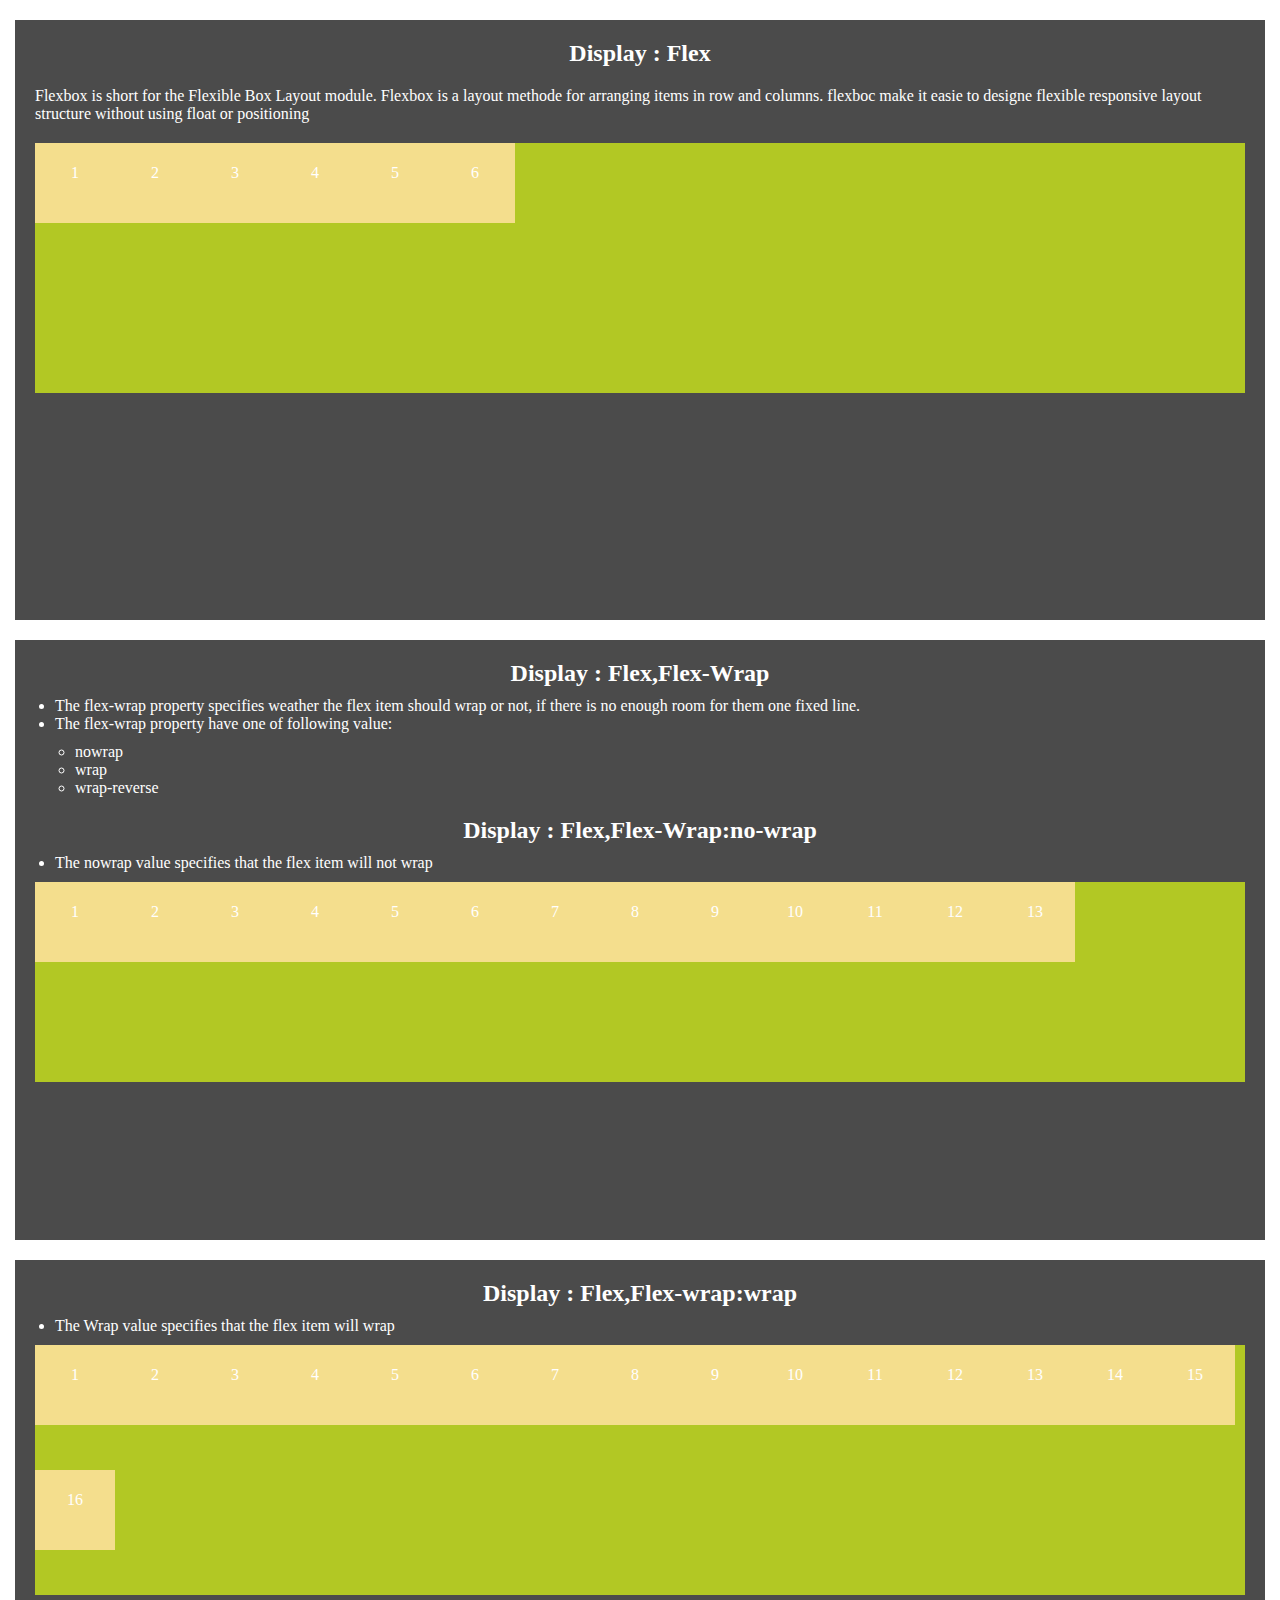
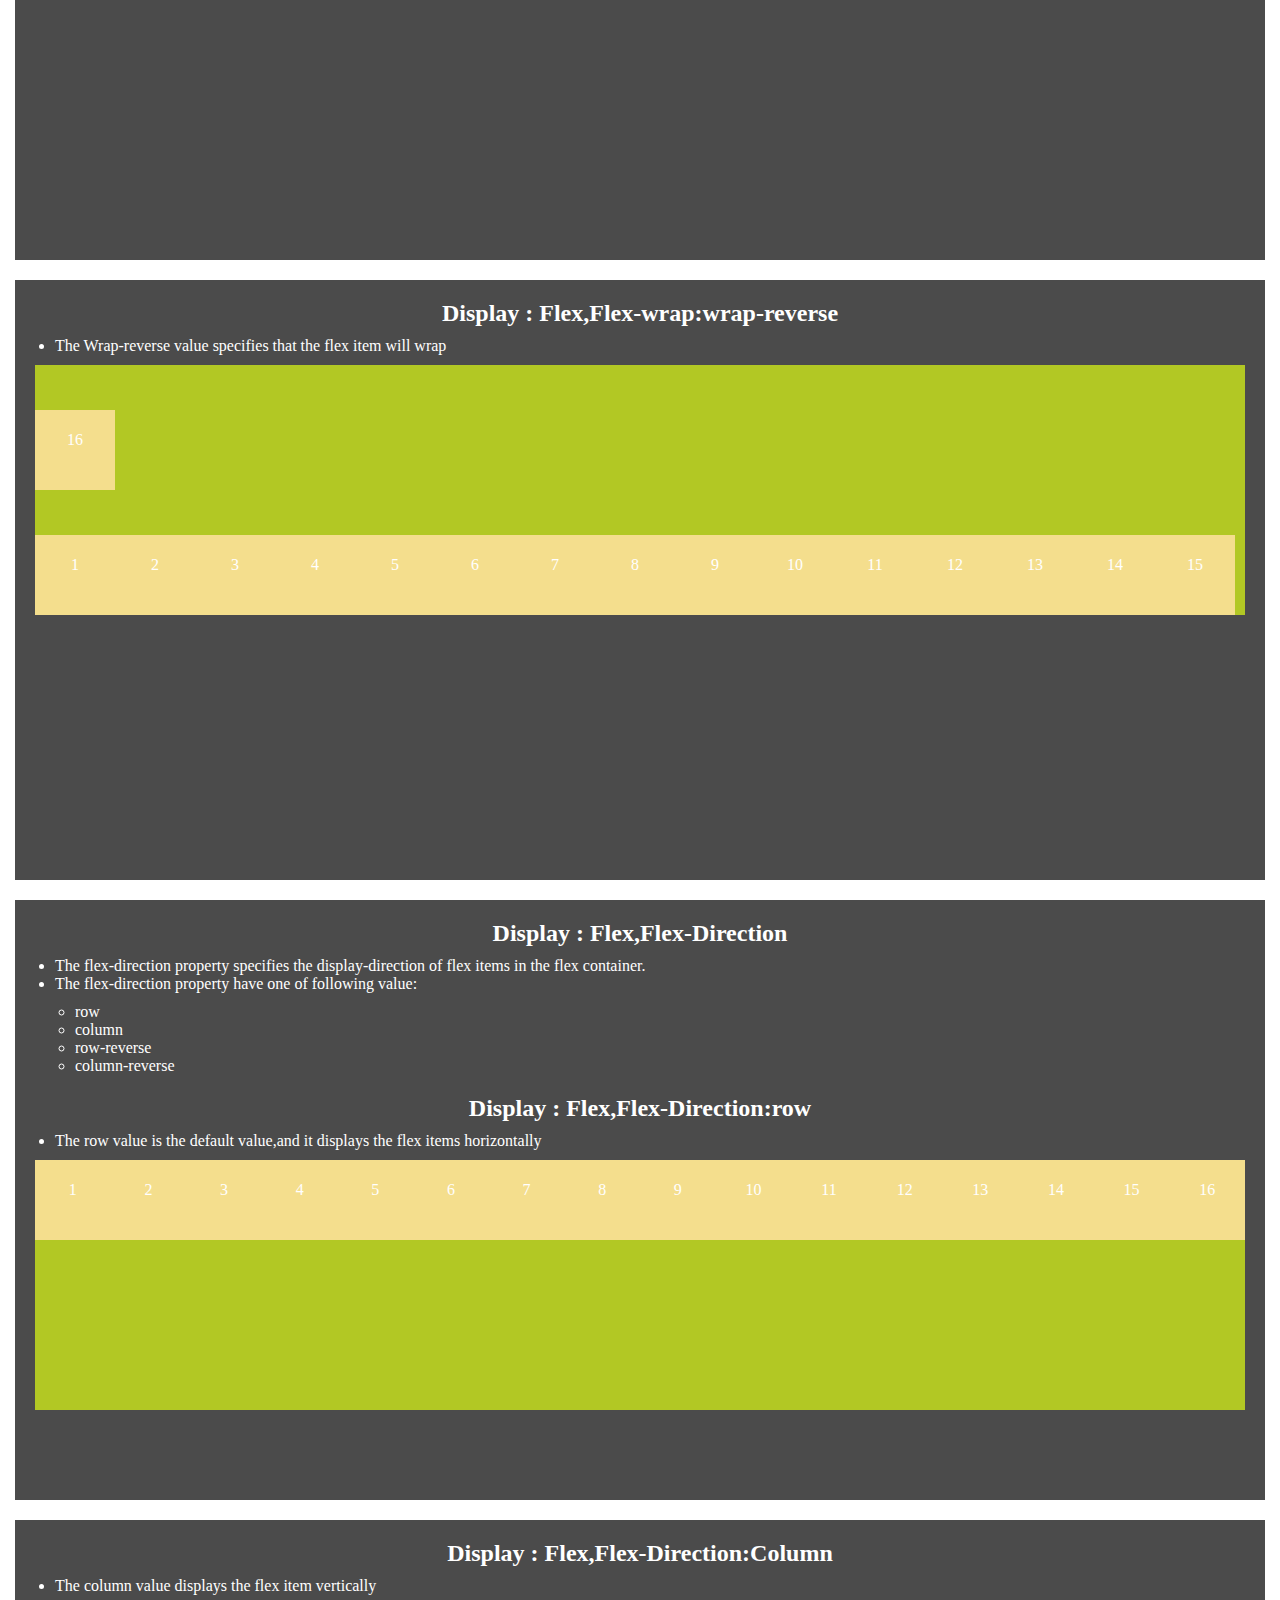
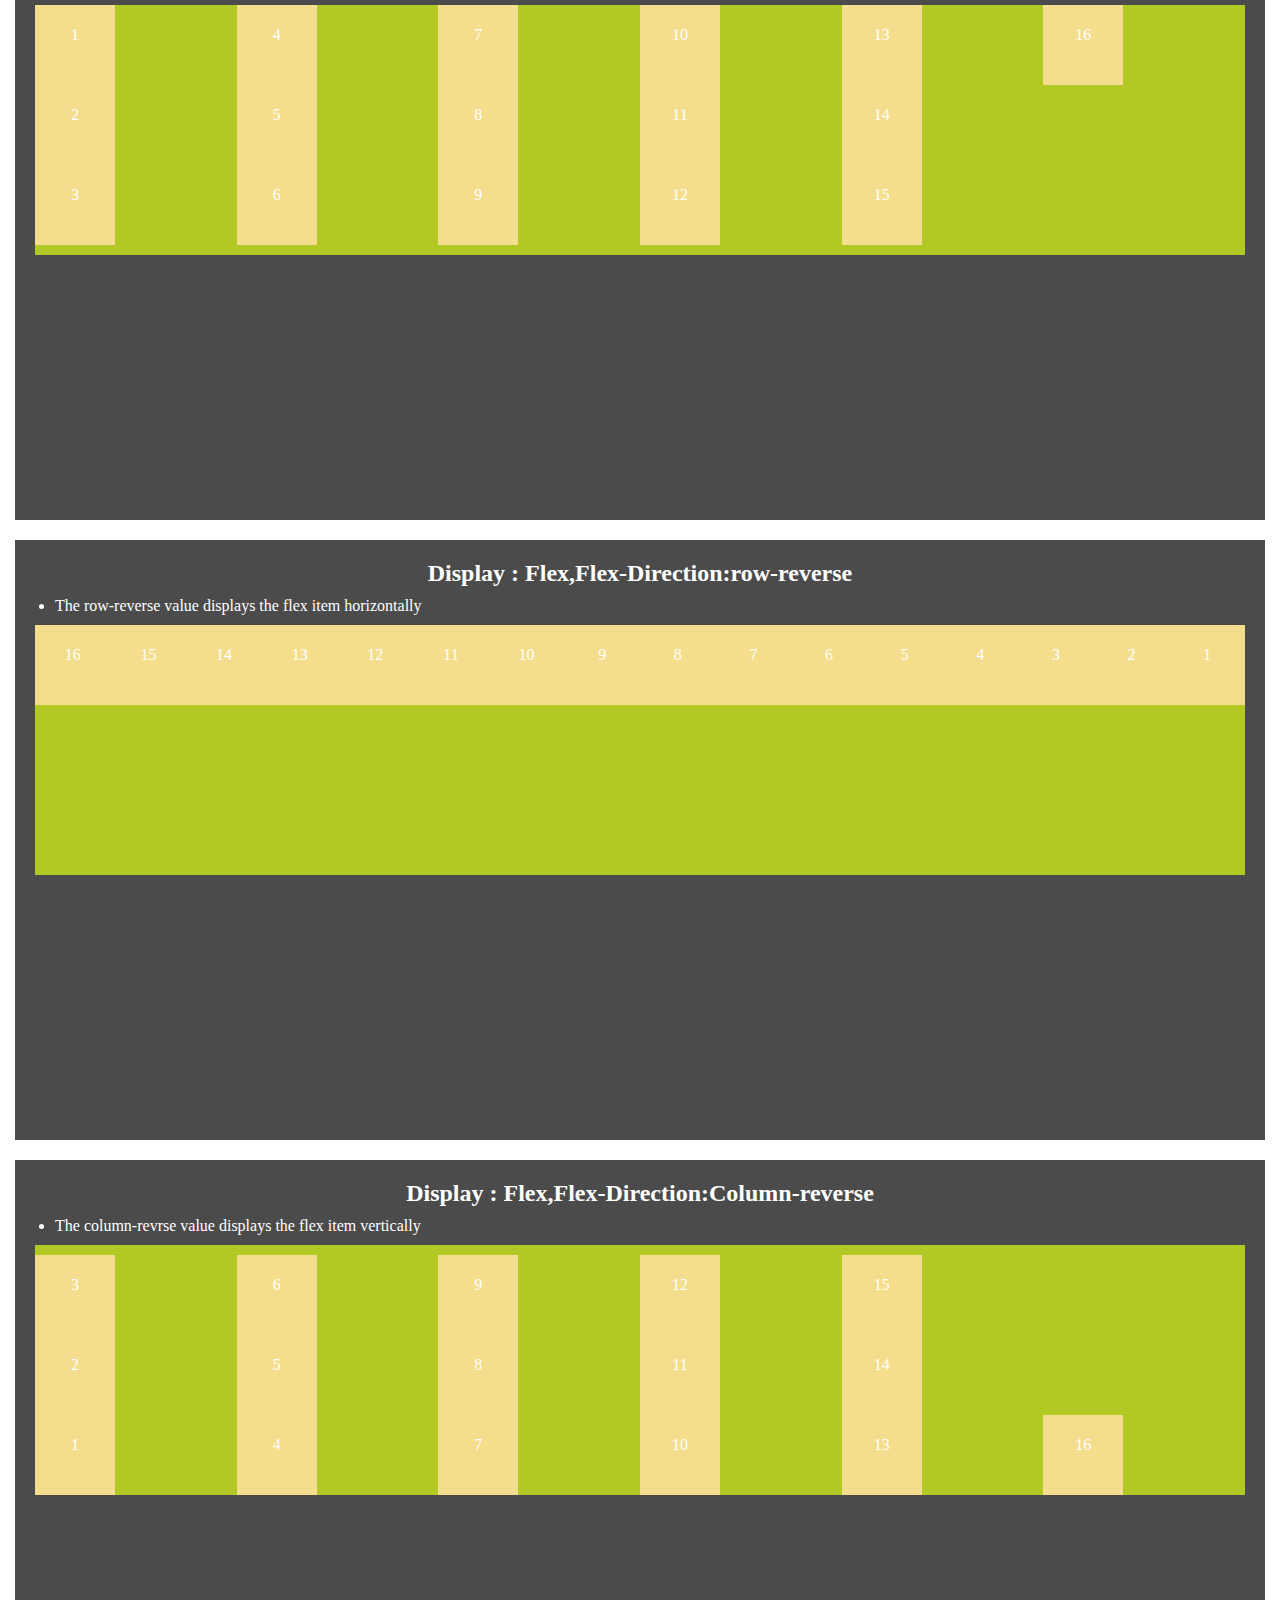
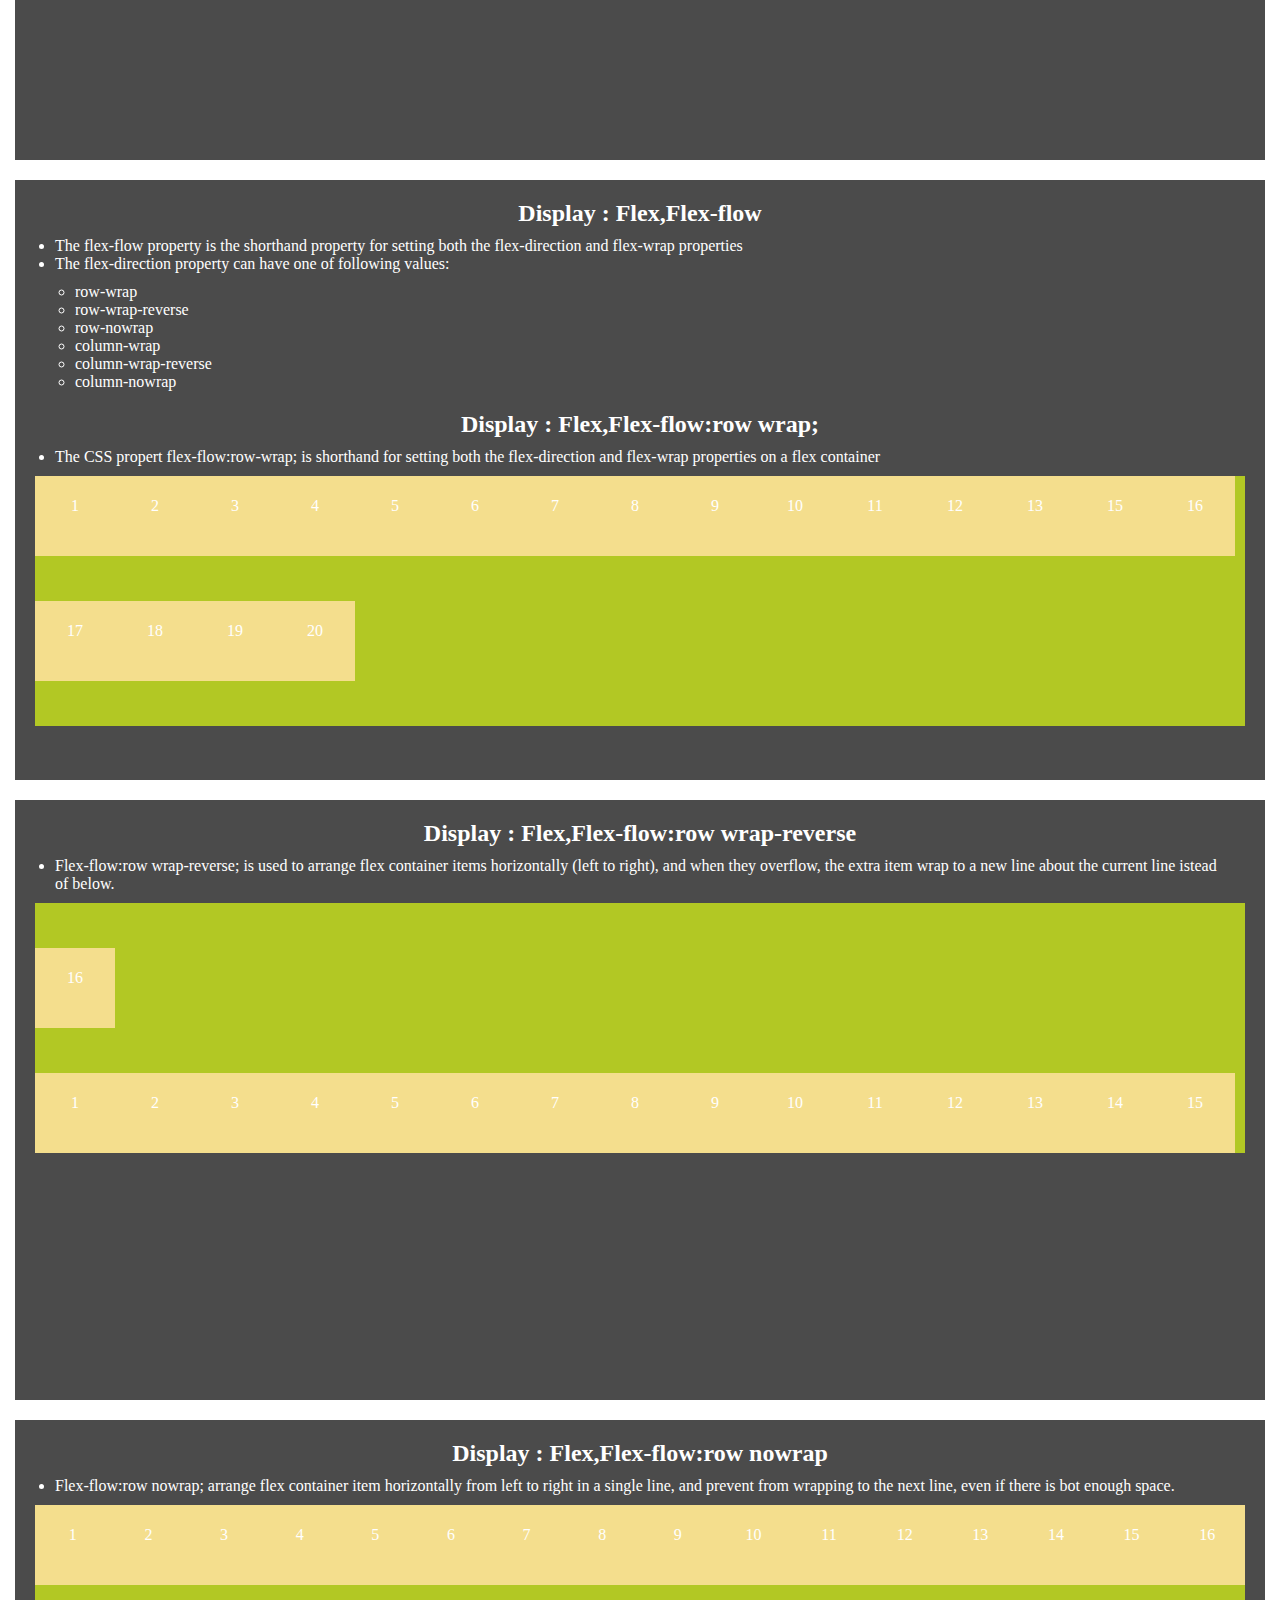
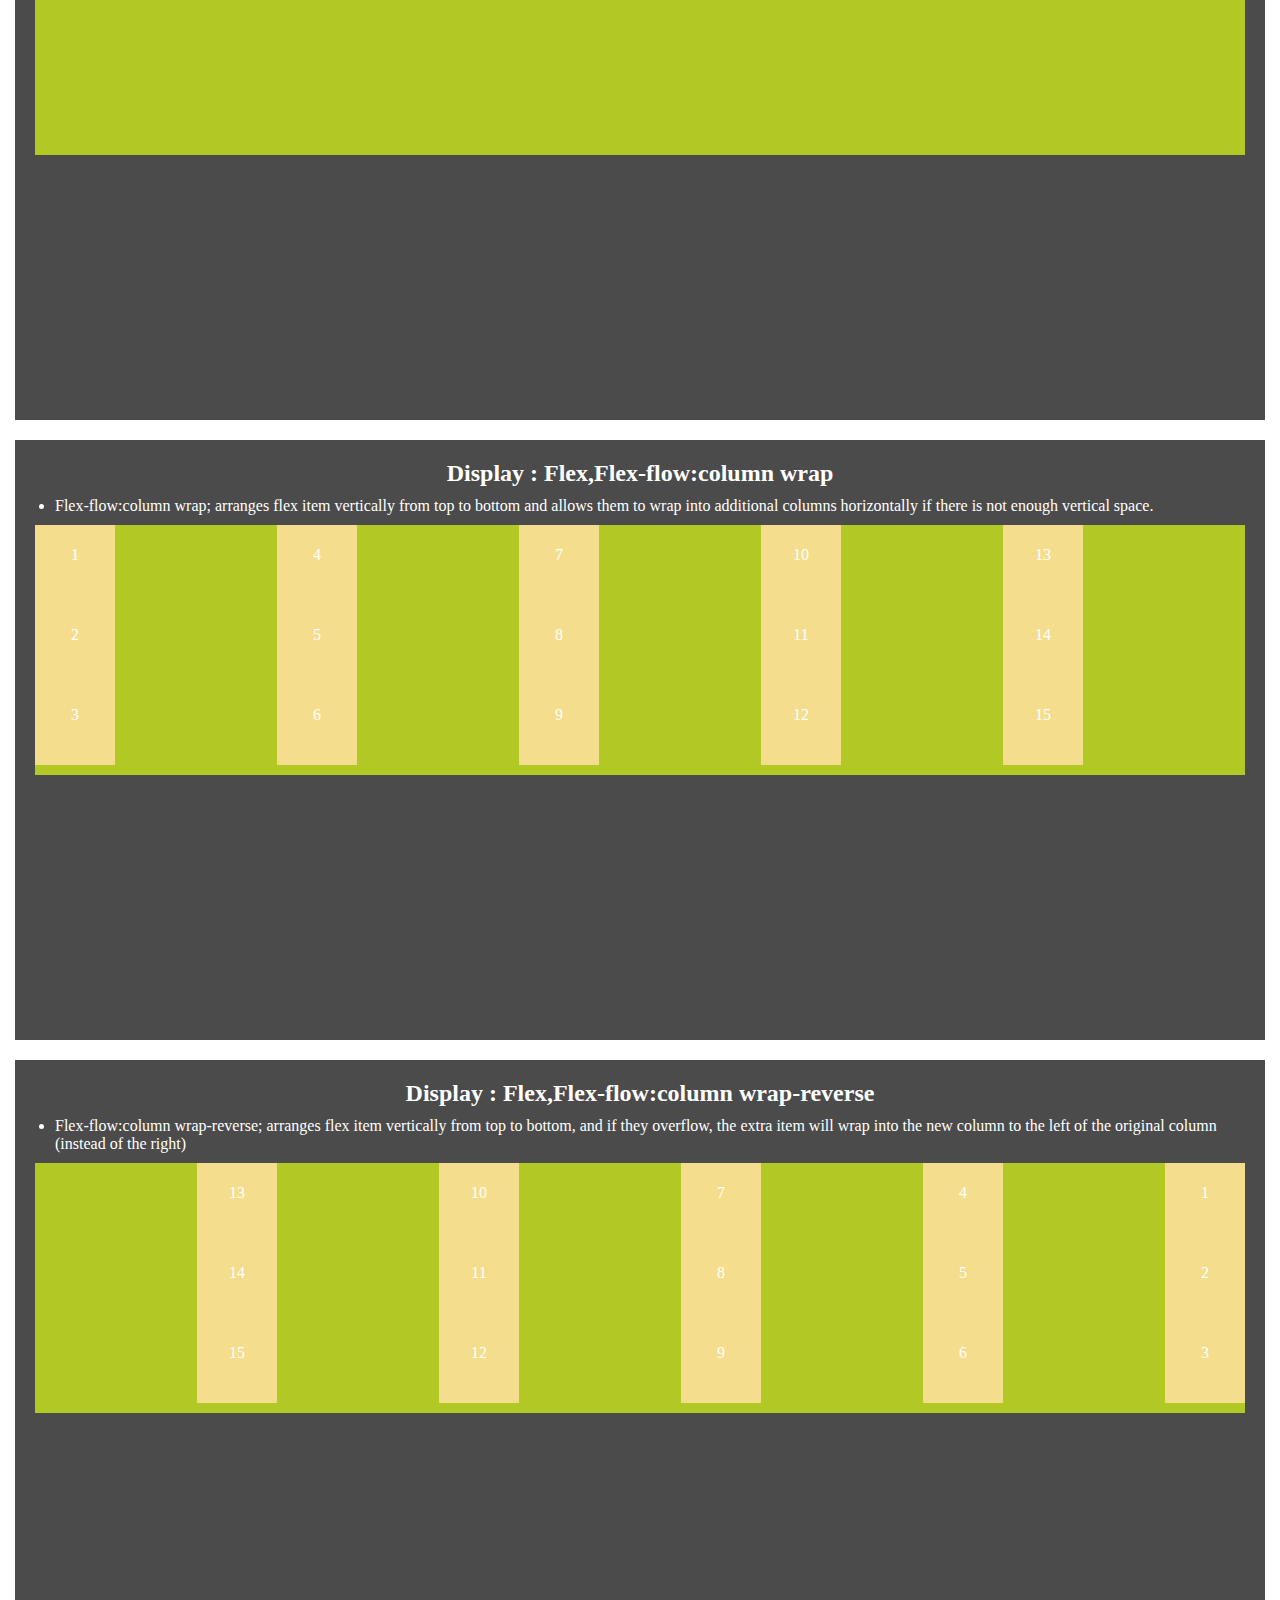
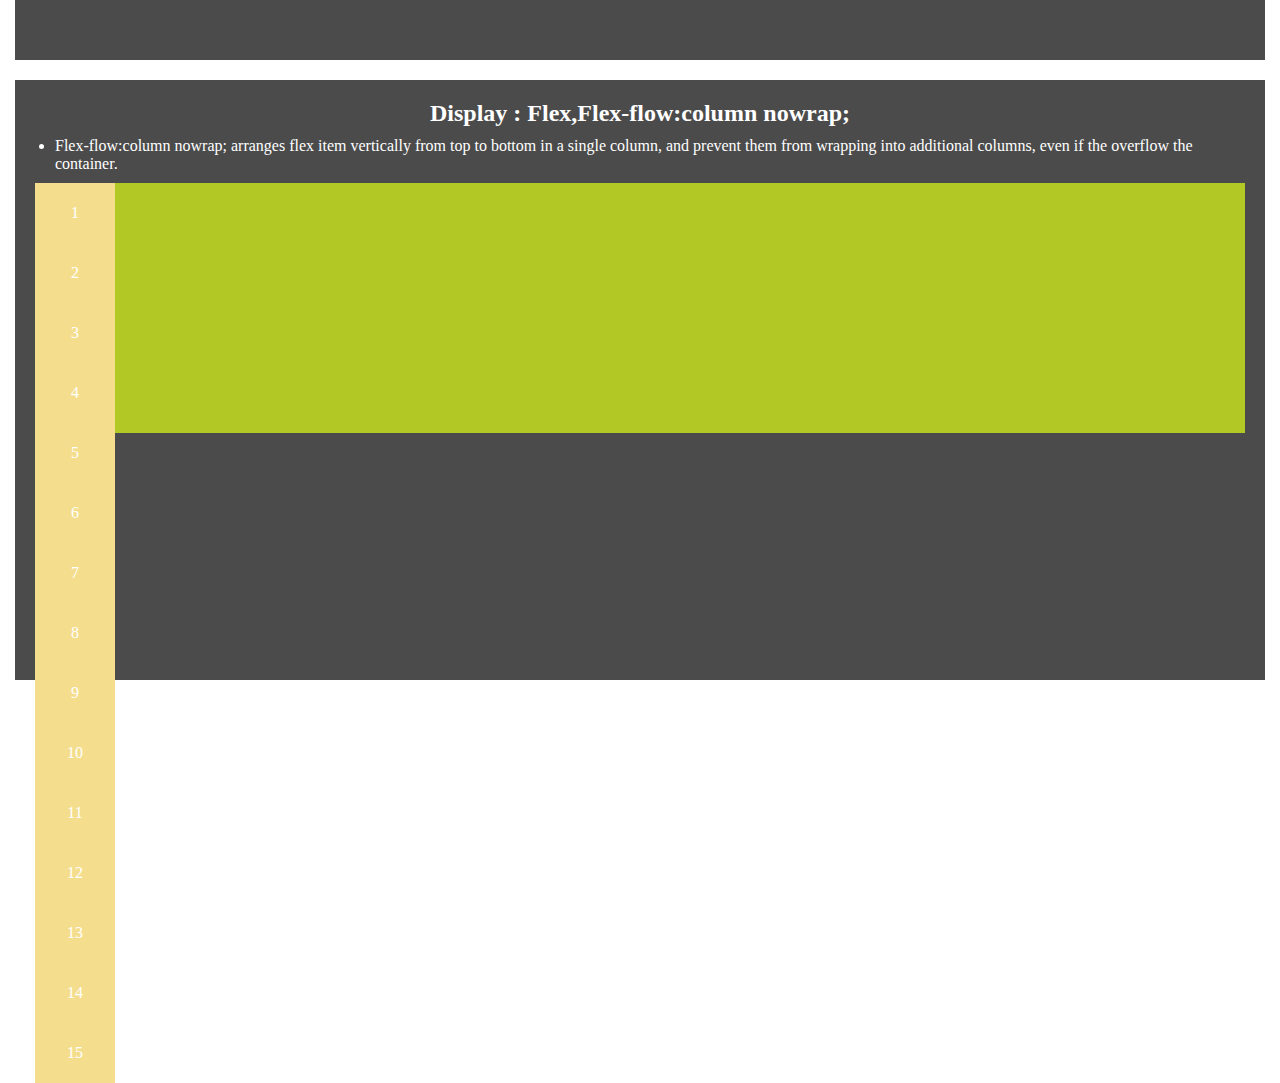
<file: css-day-12/index.html>
<!DOCTYPE html>
<html lang="en">
<head>
    <meta charset="UTF-8">
    <meta name="viewport" content="width=device-width, initial-scale=1.0">
    <title>Dsiplay-Flex</title>
    <link rel="stylesheet" href="./css/style.css" type="text/css">
</head>
<body>
    <div class="container">
        <div class="main">
            <h2>Display : Flex</h2>
            <p>Flexbox is short for the Flexible Box Layout module. Flexbox is a layout methode for arranging items in row and columns. flexboc make it easie to designe flexible responsive layout structure without using float or positioning</p>
            <div class="box">
                <div class="box1">1</div>
                <div class="box1">2</div>
                <div class="box1">3</div>
                <div class="box1">4</div>
                <div class="box1">5</div>
                <div class="box1">6</div>
            </div>
        </div>
        <div class="main">
            <h2>Display : Flex,Flex-Wrap</h2>
            <nav>
                <ul>
                    <li>The flex-wrap property specifies weather the flex item should wrap or not, if there is no enough room for them one fixed line.</li>
                    <li>
                        The flex-wrap property have one of following value:
                        <ul>
                            <li>nowrap</li>
                            <li>wrap</li>
                            <li>wrap-reverse</li>
                        </ul>
                    </li>
                </ul>
            </nav>
            <h2>Display : Flex,Flex-Wrap:no-wrap</h2>
            <nav>
                <ul>
                    <li>The nowrap value specifies that the flex item will not wrap</li>
                </ul>
            </nav>
            <div class="box-1">
                <div class="box1">1</div>
                <div class="box1">2</div>
                <div class="box1">3</div>
                <div class="box1">4</div>
                <div class="box1">5</div>
                <div class="box1">6</div>
                <div class="box1">7</div>
                <div class="box1">8</div>
                <div class="box1">9</div>
                <div class="box1">10</div>
                <div class="box1">11</div>
                <div class="box1">12</div>
                <div class="box1">13</div>
            </div>
        </div>
        <div class="main">
            <h2>Display : Flex,Flex-wrap:wrap</h2>
            <nav>
                <ul>
                    <li>The Wrap value specifies that the flex item will wrap</li>
                </ul>
            </nav>
            <div class="box-2">
                <div class="box1">1</div>
                <div class="box1">2</div>
                <div class="box1">3</div>
                <div class="box1">4</div>
                <div class="box1">5</div>
                <div class="box1">6</div>
                <div class="box1">7</div>
                <div class="box1">8</div>
                <div class="box1">9</div>
                <div class="box1">10</div>
                <div class="box1">11</div>
                <div class="box1">12</div>
                <div class="box1">13</div>
                <div class="box1">14</div>
                <div class="box1">15</div>
                <div class="box1">16</div>
            </div>
        </div>
        <div class="main">
            <h2>Display : Flex,Flex-wrap:wrap-reverse</h2>
            <nav>
                <ul>
                    <li>The Wrap-reverse value specifies that the flex item will wrap</li>
                </ul>
            </nav>
            <div class="box-3">
                <div class="box1">1</div>
                <div class="box1">2</div>
                <div class="box1">3</div>
                <div class="box1">4</div>
                <div class="box1">5</div>
                <div class="box1">6</div>
                <div class="box1">7</div>
                <div class="box1">8</div>
                <div class="box1">9</div>
                <div class="box1">10</div>
                <div class="box1">11</div>
                <div class="box1">12</div>
                <div class="box1">13</div>
                <div class="box1">14</div>
                <div class="box1">15</div>
                <div class="box1">16</div>
            </div>
        </div>
        <div class="main">
            <h2>Display : Flex,Flex-Direction</h2>
            <nav>
                <ul>
                    <li>The flex-direction property specifies the display-direction of flex items in the flex container.</li>
                    <li>
                        The flex-direction property have one of following value:
                        <ul>
                            <li>row</li>
                            <li>column</li>
                            <li>row-reverse</li>
                            <li>column-reverse</li>
                        </ul>
                    </li>
                </ul>
            </nav>
            <h2>Display : Flex,Flex-Direction:row</h2>
            <nav>
                <ul>
                    <li>The row value is the default value,and it displays the flex items horizontally</li>
                </ul>
            </nav>
            <div class="box-4">
                <div class="box1">1</div>
                <div class="box1">2</div>
                <div class="box1">3</div>
                <div class="box1">4</div>
                <div class="box1">5</div>
                <div class="box1">6</div>
                <div class="box1">7</div>
                <div class="box1">8</div>
                <div class="box1">9</div>
                <div class="box1">10</div>
                <div class="box1">11</div>
                <div class="box1">12</div>
                <div class="box1">13</div>
                <div class="box1">14</div>
                <div class="box1">15</div>
                <div class="box1">16</div>
            </div>
        </div>
        <div class="main">
            <h2>Display : Flex,Flex-Direction:Column</h2>
            <nav>
                <ul>
                    <li>The column value displays the flex item vertically</li>
                </ul>
            </nav>
            <div class="box-5">
                <div class="box1">1</div>
                <div class="box1">2</div>
                <div class="box1">3</div>
                <div class="box1">4</div>
                <div class="box1">5</div>
                <div class="box1">6</div>
                <div class="box1">7</div>
                <div class="box1">8</div>
                <div class="box1">9</div>
                <div class="box1">10</div>
                <div class="box1">11</div>
                <div class="box1">12</div>
                <div class="box1">13</div>
                <div class="box1">14</div>
                <div class="box1">15</div>
                <div class="box1">16</div>
            </div>
        </div>
        <div class="main">
            <h2>Display : Flex,Flex-Direction:row-reverse</h2>
            <nav>
                <ul>
                    <li>The row-reverse value displays the flex item horizontally</li>
                </ul>
            </nav>
            <div class="box-6">
                <div class="box1">1</div>
                <div class="box1">2</div>
                <div class="box1">3</div>
                <div class="box1">4</div>
                <div class="box1">5</div>
                <div class="box1">6</div>
                <div class="box1">7</div>
                <div class="box1">8</div>
                <div class="box1">9</div>
                <div class="box1">10</div>
                <div class="box1">11</div>
                <div class="box1">12</div>
                <div class="box1">13</div>
                <div class="box1">14</div>
                <div class="box1">15</div>
                <div class="box1">16</div>
            </div>
        </div>
        <div class="main">
            <h2>Display : Flex,Flex-Direction:Column-reverse</h2>
            <nav>
                <ul>
                    <li>The column-revrse value displays the flex item vertically</li>
                </ul>
            </nav>
            <div class="box-7">
                <div class="box1">1</div>
                <div class="box1">2</div>
                <div class="box1">3</div>
                <div class="box1">4</div>
                <div class="box1">5</div>
                <div class="box1">6</div>
                <div class="box1">7</div>
                <div class="box1">8</div>
                <div class="box1">9</div>
                <div class="box1">10</div>
                <div class="box1">11</div>
                <div class="box1">12</div>
                <div class="box1">13</div>
                <div class="box1">14</div>
                <div class="box1">15</div>
                <div class="box1">16</div>
            </div>
        </div>
        <div class="main">
            <h2>Display : Flex,Flex-flow</h2>
            <nav>
                <ul>
                    <li>The flex-flow property is the shorthand property for setting both the flex-direction and flex-wrap properties</li>
                    <li>
                        The flex-direction property can have one of following values:
                        <ul>
                            <li>row-wrap</li>
                            <li>row-wrap-reverse</li>
                            <li>row-nowrap</li>
                            <li>column-wrap</li>
                            <li>column-wrap-reverse</li>
                            <li>column-nowrap</li>
                        </ul>
                    </li>
                </ul>
            </nav>
            <h2>Display : Flex,Flex-flow:row wrap;</h2>
            <nav>
                <ul>
                    <li>The CSS propert flex-flow:row-wrap; is shorthand for setting both the flex-direction and flex-wrap properties on a flex container</li>
                </ul>
            </nav>
            <div class="box-8">
                <div class="box1">1</div>
                <div class="box1">2</div>
                <div class="box1">3</div>
                <div class="box1">4</div>
                <div class="box1">5</div>
                <div class="box1">6</div>
                <div class="box1">7</div>
                <div class="box1">8</div>
                <div class="box1">9</div>
                <div class="box1">10</div>
                <div class="box1">11</div>
                <div class="box1">12</div>
                <div class="box1">13</div>
                <div class="box1">15</div>
                <div class="box1">16</div>
                <div class="box1">17</div>
                <div class="box1">18</div>
                <div class="box1">19</div>
                <div class="box1">20</div>
            </div>
        </div>
        <div class="main">
            <h2>Display : Flex,Flex-flow:row wrap-reverse</h2>
            <nav>
                <ul>
                    <li>Flex-flow:row wrap-reverse; is used to arrange flex container items horizontally (left to right), and when they overflow, the extra item wrap to a new line about the current line istead of below.</li>
                </ul>
            </nav>
            <div class="box-9">
                <div class="box1">1</div>
                <div class="box1">2</div>
                <div class="box1">3</div>
                <div class="box1">4</div>
                <div class="box1">5</div>
                <div class="box1">6</div>
                <div class="box1">7</div>
                <div class="box1">8</div>
                <div class="box1">9</div>
                <div class="box1">10</div>
                <div class="box1">11</div>
                <div class="box1">12</div>
                <div class="box1">13</div>
                <div class="box1">14</div>
                <div class="box1">15</div>
                <div class="box1">16</div>
            </div>
        </div>
        <div class="main">
            <h2>Display : Flex,Flex-flow:row nowrap</h2>
            <nav>
                <ul>
                    <li>Flex-flow:row nowrap; arrange flex container item horizontally from left to right in a single line, and prevent from wrapping to the next line, even if there is bot enough space.</li>
                </ul>
            </nav>
            <div class="box-10">
                <div class="box1">1</div>
                <div class="box1">2</div>
                <div class="box1">3</div>
                <div class="box1">4</div>
                <div class="box1">5</div>
                <div class="box1">6</div>
                <div class="box1">7</div>
                <div class="box1">8</div>
                <div class="box1">9</div>
                <div class="box1">10</div>
                <div class="box1">11</div>
                <div class="box1">12</div>
                <div class="box1">13</div>
                <div class="box1">14</div>
                <div class="box1">15</div>
                <div class="box1">16</div>
            </div>
        </div>
        <div class="main">
            <h2>Display : Flex,Flex-flow:column wrap</h2>
            <nav>
                <ul>
                    <li>Flex-flow:column wrap; arranges flex item vertically from top to bottom and allows them to wrap into additional columns horizontally if there is not enough vertical space.</li>
                </ul>
            </nav>
            <div class="box-11">
                <div class="box1">1</div>
                <div class="box1">2</div>
                <div class="box1">3</div>
                <div class="box1">4</div>
                <div class="box1">5</div>
                <div class="box1">6</div>
                <div class="box1">7</div>
                <div class="box1">8</div>
                <div class="box1">9</div>
                <div class="box1">10</div>
                <div class="box1">11</div>
                <div class="box1">12</div>
                <div class="box1">13</div>
                <div class="box1">14</div>
                <div class="box1">15</div>
            </div>
        </div>
        <div class="main">
            <h2>Display : Flex,Flex-flow:column wrap-reverse</h2>
            <nav>
                <ul>
                    <li>Flex-flow:column wrap-reverse; arranges flex item vertically from top to bottom, and if they overflow, the extra item will wrap into the new column to the left of the original column (instead of the right)</li>
                </ul>
            </nav>
            <div class="box-12">
                <div class="box1">1</div>
                <div class="box1">2</div>
                <div class="box1">3</div>
                <div class="box1">4</div>
                <div class="box1">5</div>
                <div class="box1">6</div>
                <div class="box1">7</div>
                <div class="box1">8</div>
                <div class="box1">9</div>
                <div class="box1">10</div>
                <div class="box1">11</div>
                <div class="box1">12</div>
                <div class="box1">13</div>
                <div class="box1">14</div>
                <div class="box1">15</div>
            </div>
        </div>
        <div class="main">
            <h2>Display : Flex,Flex-flow:column nowrap;</h2>
            <nav>
                <ul>
                    <li>Flex-flow:column nowrap; arranges flex item vertically from top to bottom in a single column, and prevent them from wrapping into additional columns, even if the overflow the container.</li>
                </ul>
            </nav>
            <div class="box-13">
                    <div class="box1">1</div>
                    <div class="box1">2</div>
                    <div class="box1">3</div>
                    <div class="box1">4</div>
                    <div class="box1">5</div>
                    <div class="box1">6</div>
                    <div class="box1">7</div>
                    <div class="box1">8</div>
                    <div class="box1">9</div>
                    <div class="box1">10</div>
                    <div class="box1">11</div>
                    <div class="box1">12</div>
                    <div class="box1">13</div>
                    <div class="box1">14</div>
                    <div class="box1">15</div>
                </div>
            </div>
        </div>
    </div>
</body>
</html>
</file>
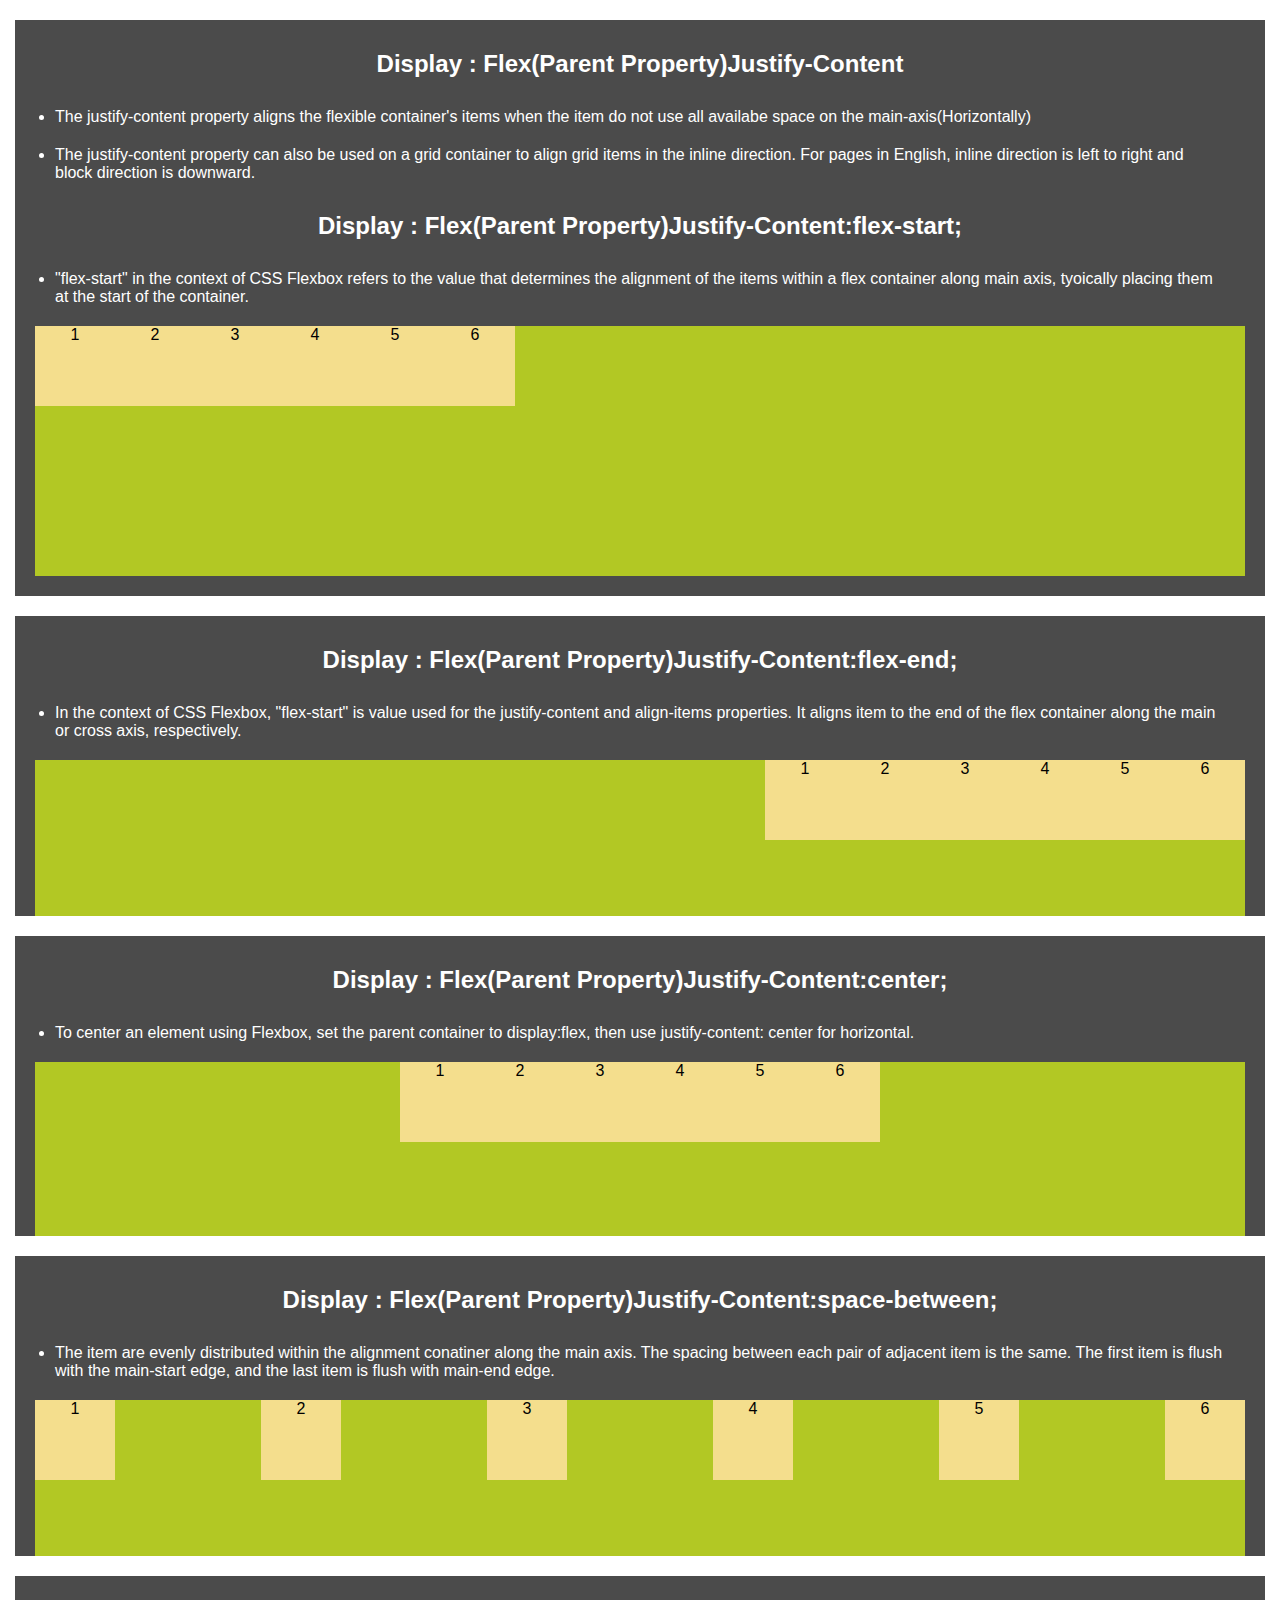
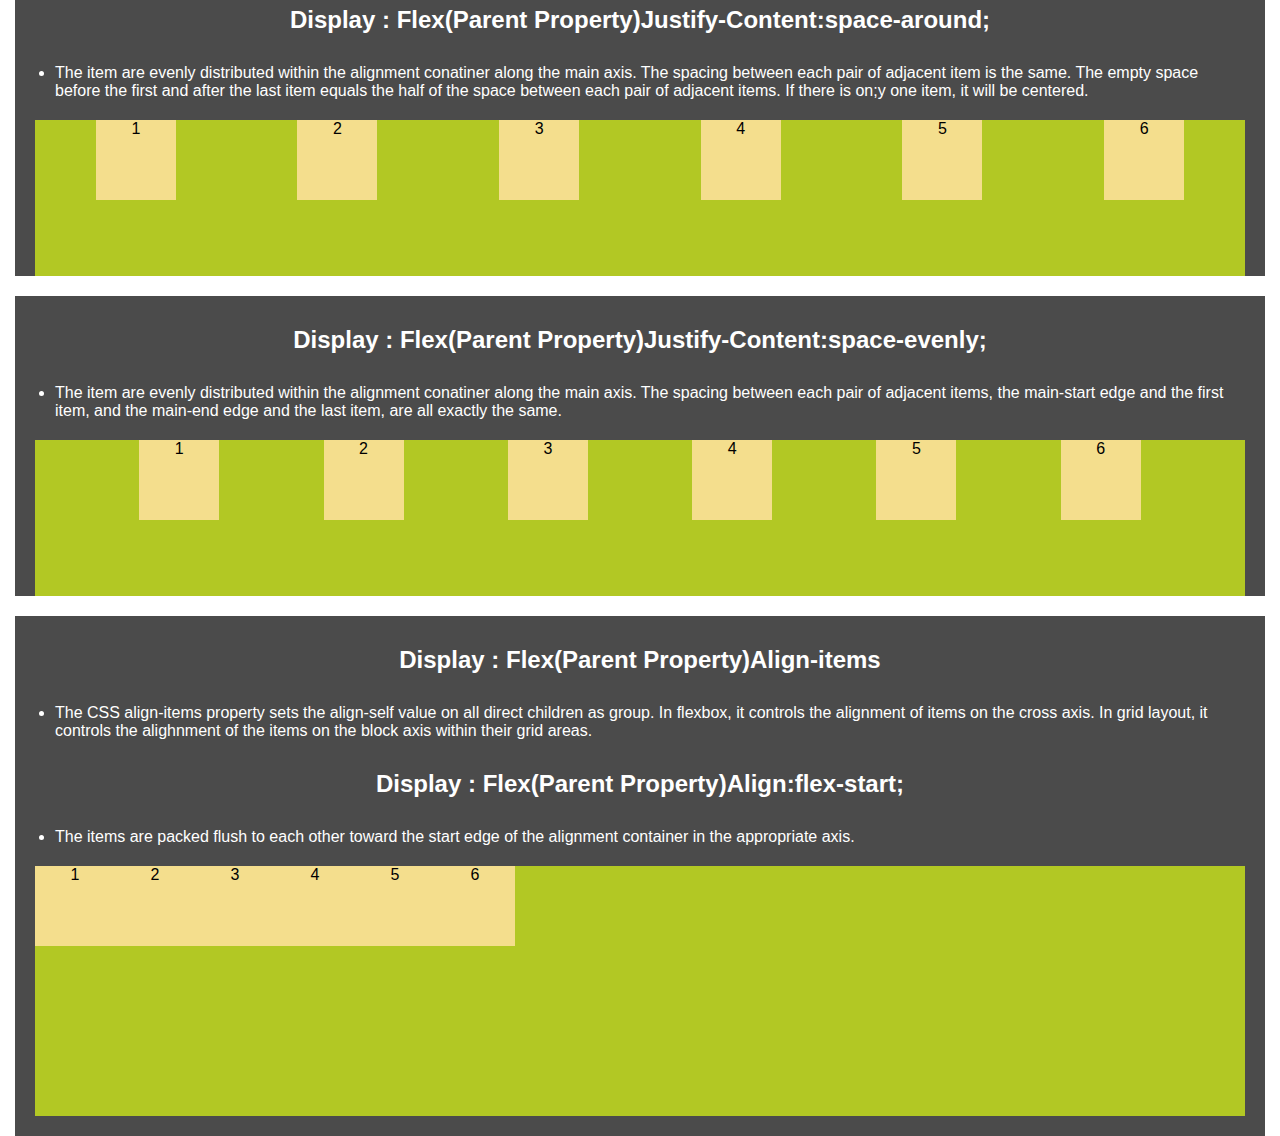
<file: css-day-13/index.html>
<!DOCTYPE html>
<html lang="en">
<head>
    <meta charset="UTF-8">
    <meta name="viewport" content="width=device-width, initial-scale=1.0">
    <title>Display-Flex(Parent Property)</title>
    <link rel="stylesheet" href="./css/style.css" type="text/css">
</head>
<body>
    <div class="container">
        <div class="main">
            <h2>Display : Flex(Parent Property)Justify-Content</h2>
            <nav>
                <ul>
                    <li>The justify-content property aligns the flexible container's items when the item do not use all availabe space on the main-axis(Horizontally)</li>
                    <li>The justify-content property can also be used on a grid container to align grid items in the inline direction. For pages in English, inline direction is left to right and block direction is downward.</li>
                </ul>
            </nav>
            <h2>Display : Flex(Parent Property)Justify-Content:flex-start;</h2>
            <nav>
                <ul>
                    <li>"flex-start" in the context of CSS Flexbox refers to the value that determines the alignment of the items within a flex container along main axis, tyoically placing them at the start of the container.</li>
                </ul>
            </nav>
            <div class="justify-content-start">
                <div class="box1">1</div>
                <div class="box1">2</div>
                <div class="box1">3</div>
                <div class="box1">4</div>
                <div class="box1">5</div>
                <div class="box1">6</div>
            </div>
        </div>
        <div class="main" style="height: 300px; overflow: hidden;">
            <h2>Display : Flex(Parent Property)Justify-Content:flex-end;</h2>
            <nav>
                <ul>
                    <li>In the context of CSS Flexbox, "flex-start" is value used for the justify-content and align-items properties. It aligns item to the end of the flex container along the main or cross axis, respectively.</li>
                </ul>
            </nav>
            <div class="justify-content-end">
                    <div class="box1">1</div>
                    <div class="box1">2</div>
                    <div class="box1">3</div>
                    <div class="box1">4</div>
                    <div class="box1">5</div>
                    <div class="box1">6</div>
            </div>
        </div>
        <div class="main" style="height: 300px; overflow: hidden;">
            <h2>Display : Flex(Parent Property)Justify-Content:center;</h2>
            <nav>
                <ul>
                    <li>To center an element using Flexbox, set the parent container to display:flex, then use justify-content: center for horizontal.</li>
                </ul>
            </nav>
            <div class="justify-content-center">
                <div class="box1">1</div>
                <div class="box1">2</div>
                <div class="box1">3</div>
                <div class="box1">4</div>
                <div class="box1">5</div>
                <div class="box1">6</div>
            </div>
        </div>
        <div class="main" style="height: 300px; overflow: hidden;">
            <h2>Display : Flex(Parent Property)Justify-Content:space-between;</h2>
            <nav>
                <ul>
                    <li>The item are evenly distributed within the alignment conatiner along the main axis. The spacing between each pair of adjacent item is the same. The first item is flush with the main-start edge, and the last item is flush with main-end edge.</li>
                </ul>
            </nav>
            <div class="justify-content-between">
                <div class="box1">1</div>
                <div class="box1">2</div>
                <div class="box1">3</div>
                <div class="box1">4</div>
                <div class="box1">5</div>
                <div class="box1">6</div>
            </div>
        </div>
        <div class="main" style="height: 300px; overflow: hidden;">
            <h2>Display : Flex(Parent Property)Justify-Content:space-around;</h2>
            <nav>
                <ul>
                    <li>The item are evenly distributed within the alignment conatiner along the main axis. The spacing between each pair of adjacent item is the same. The empty space before the first and after the last item equals the half of the space between each pair of adjacent items. If there is on;y one item,  it will be centered.</li>
                </ul>
            </nav>
            <div class="justify-content-around">
                <div class="box1">1</div>
                <div class="box1">2</div>
                <div class="box1">3</div>
                <div class="box1">4</div>
                <div class="box1">5</div>
                <div class="box1">6</div>
            </div>
        </div>
        <div class="main" style="height: 300px; overflow: hidden;">
            <h2>Display : Flex(Parent Property)Justify-Content:space-evenly;</h2>
            <nav>
                <ul>
                    <li>The item are evenly distributed within the alignment conatiner along the main axis. The spacing between each pair of adjacent items, the main-start edge and the first item, and the main-end edge and the last item, are all exactly the same.</li>
                </ul>
            </nav>
            <div class="justify-content-evenly">
                <div class="box1">1</div>
                <div class="box1">2</div>
                <div class="box1">3</div>
                <div class="box1">4</div>
                <div class="box1">5</div>
                <div class="box1">6</div>
            </div>
        </div>
        <div class="main">
            <h2>Display : Flex(Parent Property)Align-items</h2>
            <nav>
                <ul>
                    <li>The CSS align-items property sets the align-self value on all direct children as group. In flexbox, it controls the alignment of items on the cross axis. In grid layout, it controls the alighnment of the items on the block axis within their grid areas.</li>
                </ul>
            </nav>
            <h2>Display : Flex(Parent Property)Align:flex-start;</h2>
            <nav>
                <ul>
                    <li>The items are packed flush to each other toward the start edge of the alignment container in the appropriate axis.</li>
                </ul>
            </nav>
            <div class="align-item-start">
                <div class="box1">1</div>
                <div class="box1">2</div>
                <div class="box1">3</div>
                <div class="box1">4</div>
                <div class="box1">5</div>
                <div class="box1">6</div>
            </div>
        </div>
    </div>
</body>
</html>
</file>
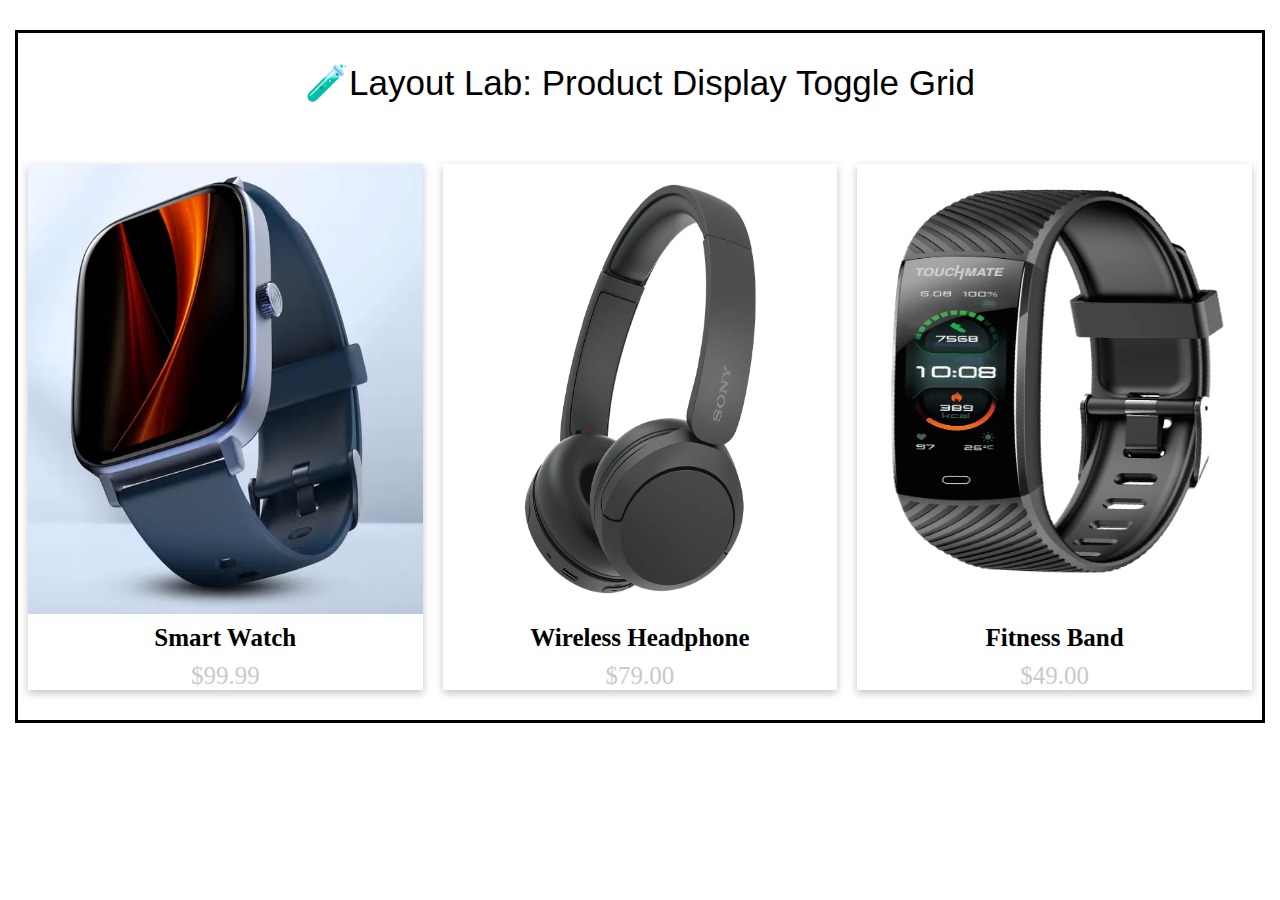
<file: css-day-5/index.html>
<!DOCTYPE html>
<html lang="en">
<head>
    <meta charset="UTF-8">
    <meta name="viewport" content="width=device-width, initial-scale=1.0">
    <title>Display</title>
    <link rel="stylesheet" href="./css/style.css" type="text/css">
</head>
<body>
    <div class="container">
        <div class="border">
        <h2 class="text">🧪Layout Lab: Product Display Toggle Grid</h2>
            <div class="row">
                <div class="col">
                    <div class="card">
                    <img src="./css/image/img1.webp" alt="img1">
                    <p>Smart Watch</p>
                    <span>$99.99</span>
                    </div>
                </div>
                <div class="col">
                    <div class="card">
                    <img src="./css/image/img2.webp" alt="img2">
                    <p>Wireless Headphone</p>
                    <span>$79.00</span>
                    </div>
                </div>
                <div class="col">
                    <div class="card">
                    <img src="./css/image/img3.webp" alt="img3">
                    <p>Fitness Band</p>
                    <span>$49.00</span>
                    </div>
                </div>
                </div>
            </div>
        </div>
    </div>
</body>
</html>
</file>
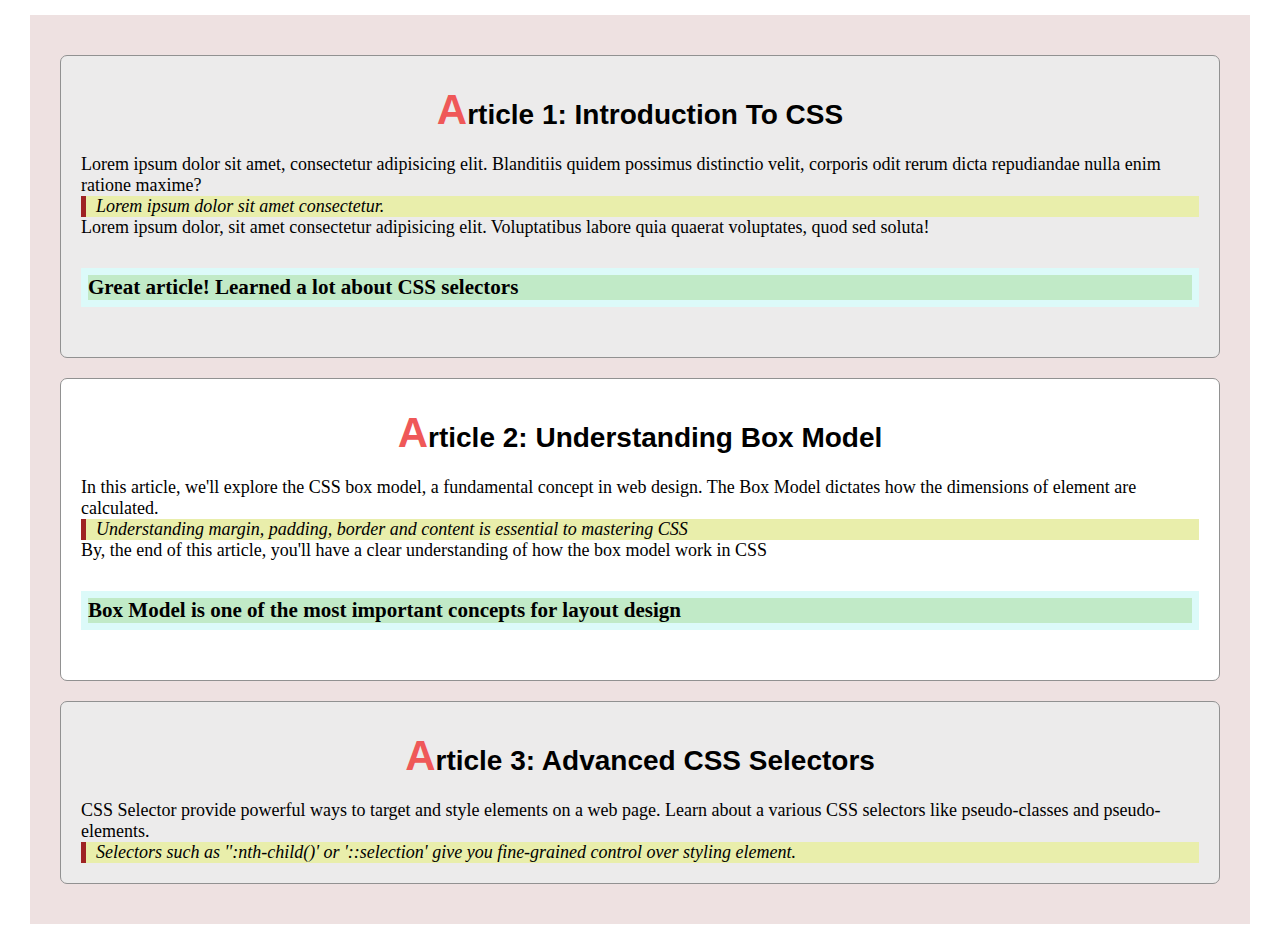
<file: css-day-8/index.html>
<!DOCTYPE html>
<html lang="en">
<head>
    <meta charset="UTF-8">
    <meta name="viewport" content="width=device-width, initial-scale=1.0">
    <title>Document</title>
    <link rel="stylesheet" href="./css/style.css" type="text/css">
</head>
<body>
    <div class="container">
        <div class="box">
            <div class="card">
                <h2>Article 1: Introduction To CSS</h2>
                <p>Lorem ipsum dolor sit amet, consectetur adipisicing elit. Blanditiis quidem possimus distinctio velit, corporis odit rerum dicta repudiandae nulla enim ratione maxime?</p>
                <p>Lorem ipsum dolor sit amet consectetur.</p>
                <p>Lorem ipsum dolor, sit amet consectetur adipisicing elit. Voluptatibus labore quia quaerat voluptates, quod sed soluta!</p>
                <h3>Great article! Learned a lot about CSS selectors</h3>
            </div>
            <div class="card" style="background-color: #ffff;">
                <h2>Article 2: Understanding Box Model</h2>
                <p>In this article, we'll explore the CSS box model, a fundamental concept in web design. The Box Model dictates how the dimensions of element are calculated.</p>
                <p>Understanding margin, padding, border and content is essential to mastering CSS</p>
                <p>By, the end of this article, you'll have a clear understanding of how the box model work in CSS</p>
                <h3>Box Model is one of the most important concepts for layout design</h3>
            </div>
            <div class="card">
                <h2>Article 3: Advanced CSS Selectors</h2>
                <p>CSS Selector provide powerful ways to target and style elements on a web page. Learn about a various CSS selectors like pseudo-classes and pseudo-elements.</p>
                <p>Selectors such as '':nth-child()' or '::selection' give you fine-grained control over styling element.</p>
            </div>
        </div>
    </div>
</body>
</html>
</file>
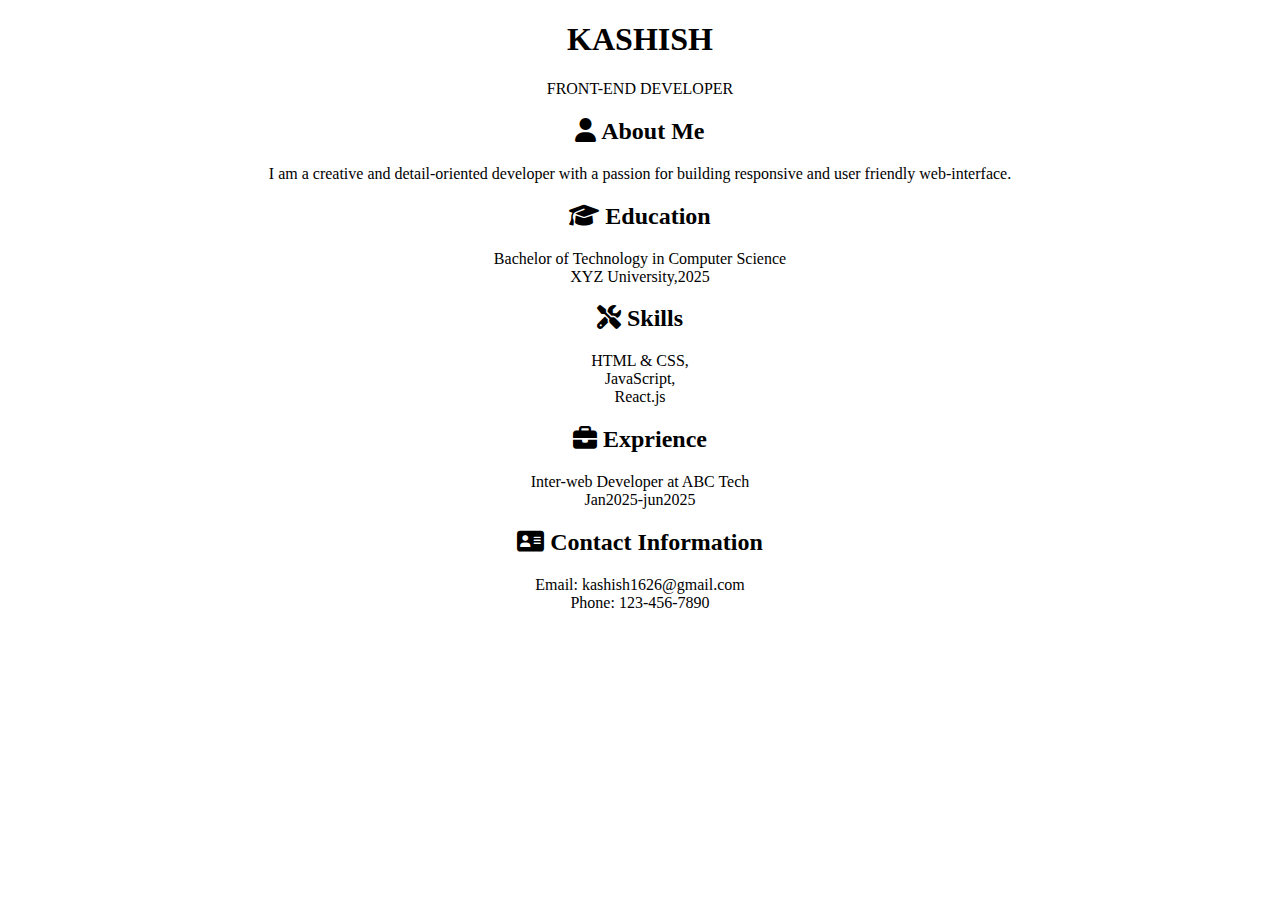
<file: CSS/index.html>
<!DOCTYPE html>
<html lang="en">
<head>
    <meta charset="UTF-8">
    <meta name="viewport" content="width=device-width, initial-scale=1.0">
    <title>CSS-day-2</title>
    <link rel="stylesheet" href="https://cdnjs.cloudflare.com/ajax/libs/font-awesome/6.7.2/css/all.min.css" />
</head>
<body align="center">
    <h1>KASHISH</h1>
    <p>FRONT-END DEVELOPER</p>
    <h2>
        <i class="fa-solid fa-user"></i>
        <span>About Me</span>
    </h2>
    <p>I am a creative and detail-oriented developer with a passion for building responsive and user friendly web-interface.</p>
    <h2>
        <i class="fa-solid fa-graduation-cap"></i>
        <span>Education</span>     
    </h2>
    <p>
        Bachelor of Technology in Computer Science
        <br>
        XYZ University,2025
    </p>
    <h2>
        <i class="fa-solid fa-screwdriver-wrench"></i>
        <span>Skills</span>
    </h2>
    <p>
        HTML & CSS,
        <br>
        JavaScript,
        <br>
        React.js
    </p>
    <h2>
        <i class="fa-solid fa-briefcase"></i>
        <span>Exprience</span>
    </h2>
    <p>
        Inter-web Developer at ABC Tech
        <br>
        Jan2025-jun2025
    </p>
    <h2>
        <i class="fa-solid fa-address-card"></i>
        <span>Contact Information</span>
    </h2>
    <p>
        Email: kashish1626@gmail.com
        <br>
        Phone: 123-456-7890
    </p>
</body>
</html>
</file>
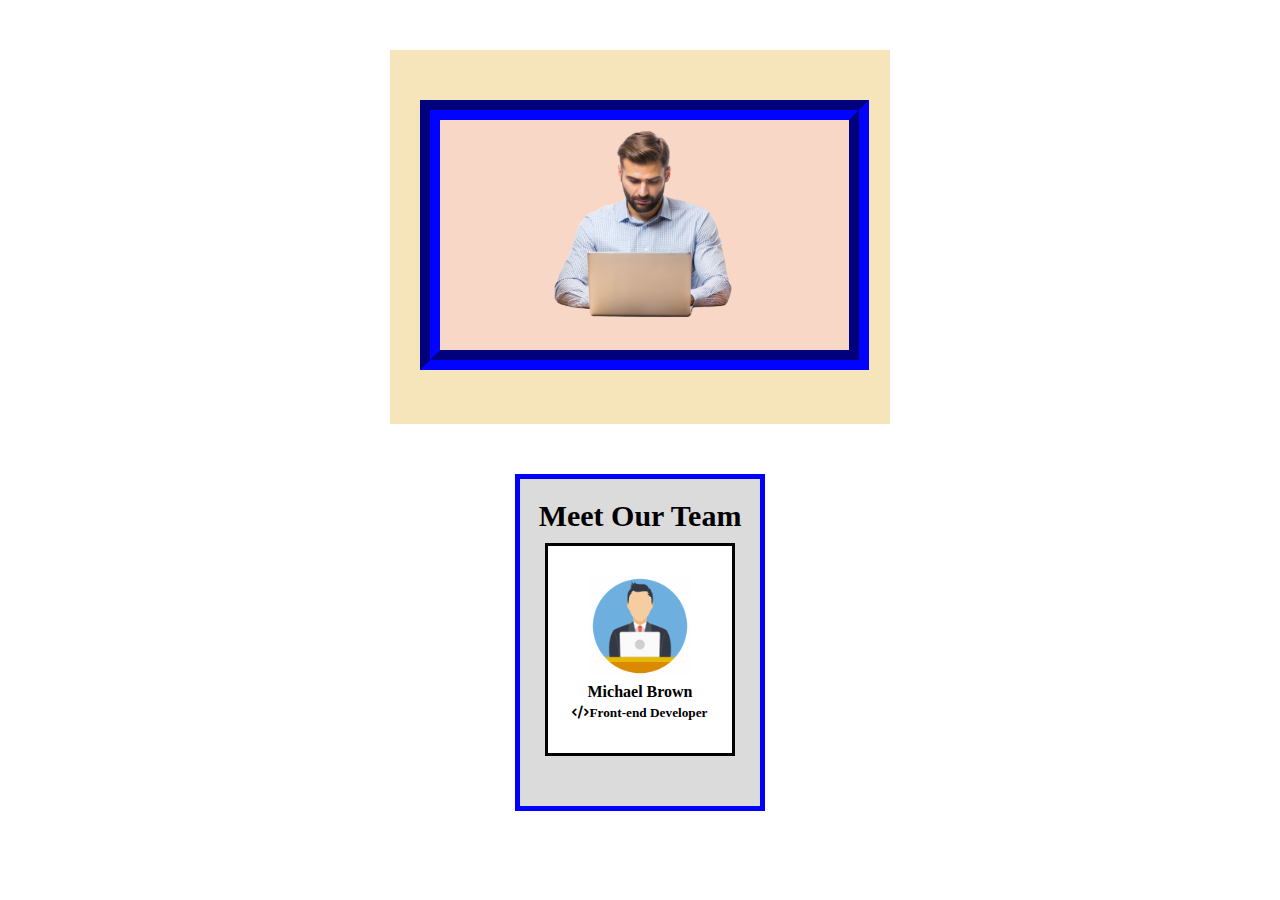
<file: CSS/ccs-day-3/index.html>
<!DOCTYPE html>
<html lang="en">
<head>
    <meta charset="UTF-8">
    <meta name="viewport" content="width=device-width, initial-scale=1.0">
    <title>Box Model</title>
    <link rel="stylesheet" href="./css/style.css">
    <link rel="stylesheet" href="https://cdnjs.cloudflare.com/ajax/libs/font-awesome/6.7.2/css/all.min.css" />
</head>
<body>
    
   <center>
        <div class="box">
            <img src="./image/officemanimg.webp" alt="" height="270px" class="box3">
        </div>
   </center>

    <center>
        <div class="box2">
            <h1 class="space">Meet Our Team</h1>
            <h5 class="border">
            <img src="./image/officeman2.webp" alt="" height="100px">
            <br>
            <span><font size="3">Michael Brown</font></span>
            <br>
            <span><i class="fa-solid fa-code"></i>Front-end Developer</span>
        </h5>
        </div>
    </center>
</body>
</html>
</file>
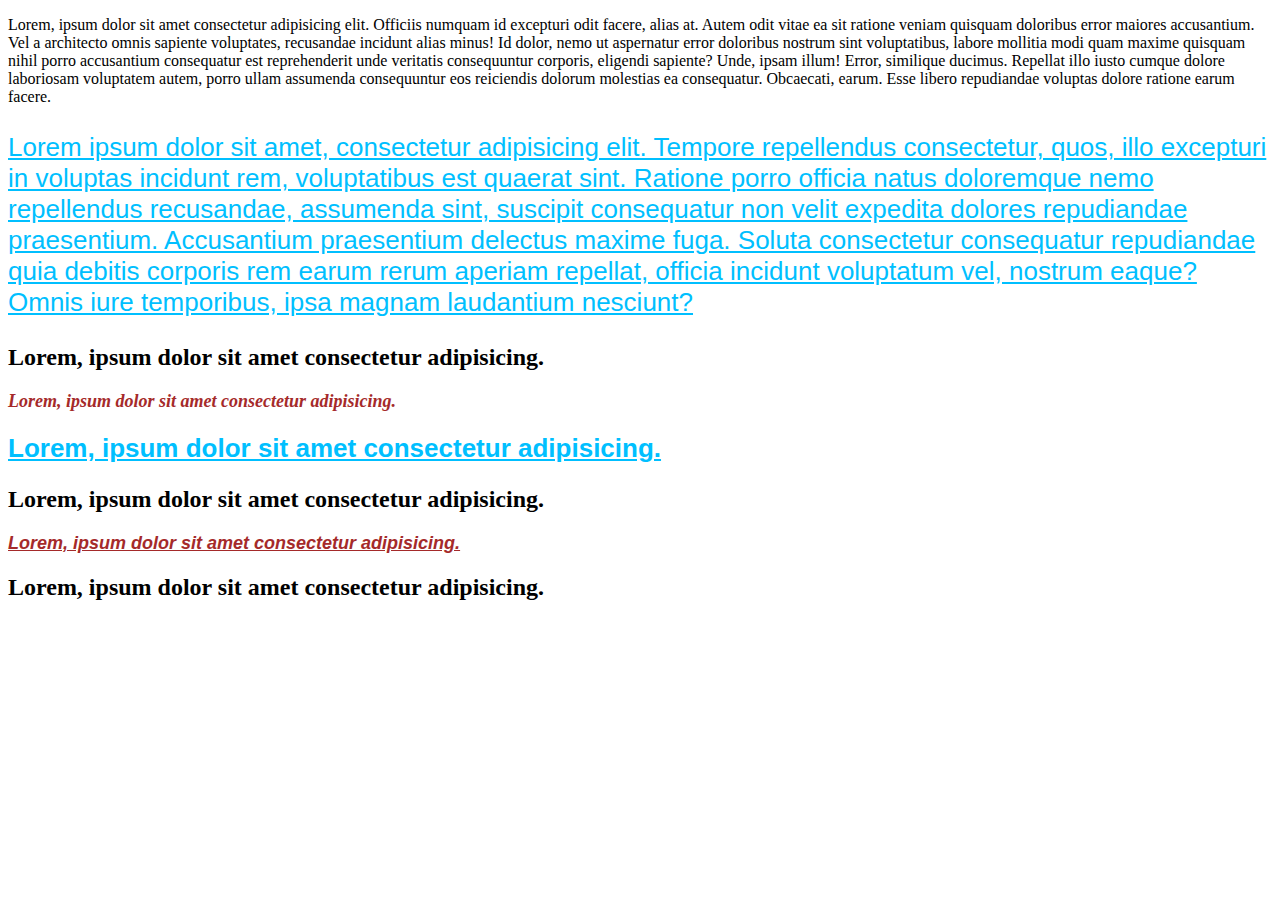
<file: CSS/css-day-1/index.html>
<!DOCTYPE html>
<html lang="en">
<head>
    <meta charset="UTF-8">
    <meta name="viewport" content="width=device-width, initial-scale=1.0">
    <title>Introduction of CSS</title> 
    <style>

        #text1{
            font-size: 18px;
            color: brown;
            font-style: italic;
        }


        .text{
            font-size: 26px;
            color:cadetblue;
            text-decoration: underline;
            font-family: 'Lucida Sans', 'Lucida Sans Regular', 'Lucida Grande', 'Lucida Sans Unicode', Geneva, Verdana, sans-serif  ;
        }
  
        .text{
            color: deepskyblue;
        }
    </style>
</head>
<body>
    <p>Lorem, ipsum dolor sit amet consectetur adipisicing elit. Officiis numquam id excepturi odit facere, alias at. Autem odit vitae ea sit ratione veniam quisquam doloribus error maiores accusantium. Vel a architecto omnis sapiente voluptates, recusandae incidunt alias minus! Id dolor, nemo ut aspernatur error doloribus nostrum sint voluptatibus, labore mollitia modi quam maxime quisquam nihil porro accusantium consequatur est reprehenderit unde veritatis consequuntur corporis, eligendi sapiente? Unde, ipsam illum! Error, similique ducimus. Repellat illo iusto cumque dolore laboriosam voluptatem autem, porro ullam assumenda consequuntur eos reiciendis dolorum molestias ea consequatur. Obcaecati, earum. Esse libero repudiandae voluptas dolore ratione earum facere.</p>

    <p class="text">Lorem ipsum dolor sit amet, consectetur adipisicing elit. Tempore repellendus consectetur, quos, illo excepturi in voluptas incidunt rem, voluptatibus est quaerat sint. Ratione porro officia natus doloremque nemo repellendus recusandae, assumenda sint, suscipit consequatur non velit expedita dolores repudiandae praesentium. Accusantium praesentium delectus maxime fuga. Soluta consectetur consequatur repudiandae quia debitis corporis rem earum rerum aperiam repellat, officia incidunt voluptatum vel, nostrum eaque? Omnis iure temporibus, ipsa magnam laudantium nesciunt?</p>

    <h2>Lorem, ipsum dolor sit amet consectetur adipisicing.</h2>
    <h2 id="text1">Lorem, ipsum dolor sit amet consectetur adipisicing.</h2>
    <h2 class="text">Lorem, ipsum dolor sit amet consectetur adipisicing.</h2>
    <h2>Lorem, ipsum dolor sit amet consectetur adipisicing.</h2>
    <h2 class="text" id="text1">Lorem, ipsum dolor sit amet consectetur adipisicing.</h2>
    <h2>Lorem, ipsum dolor sit amet consectetur adipisicing.</h2>
</body>
</html>
</file>
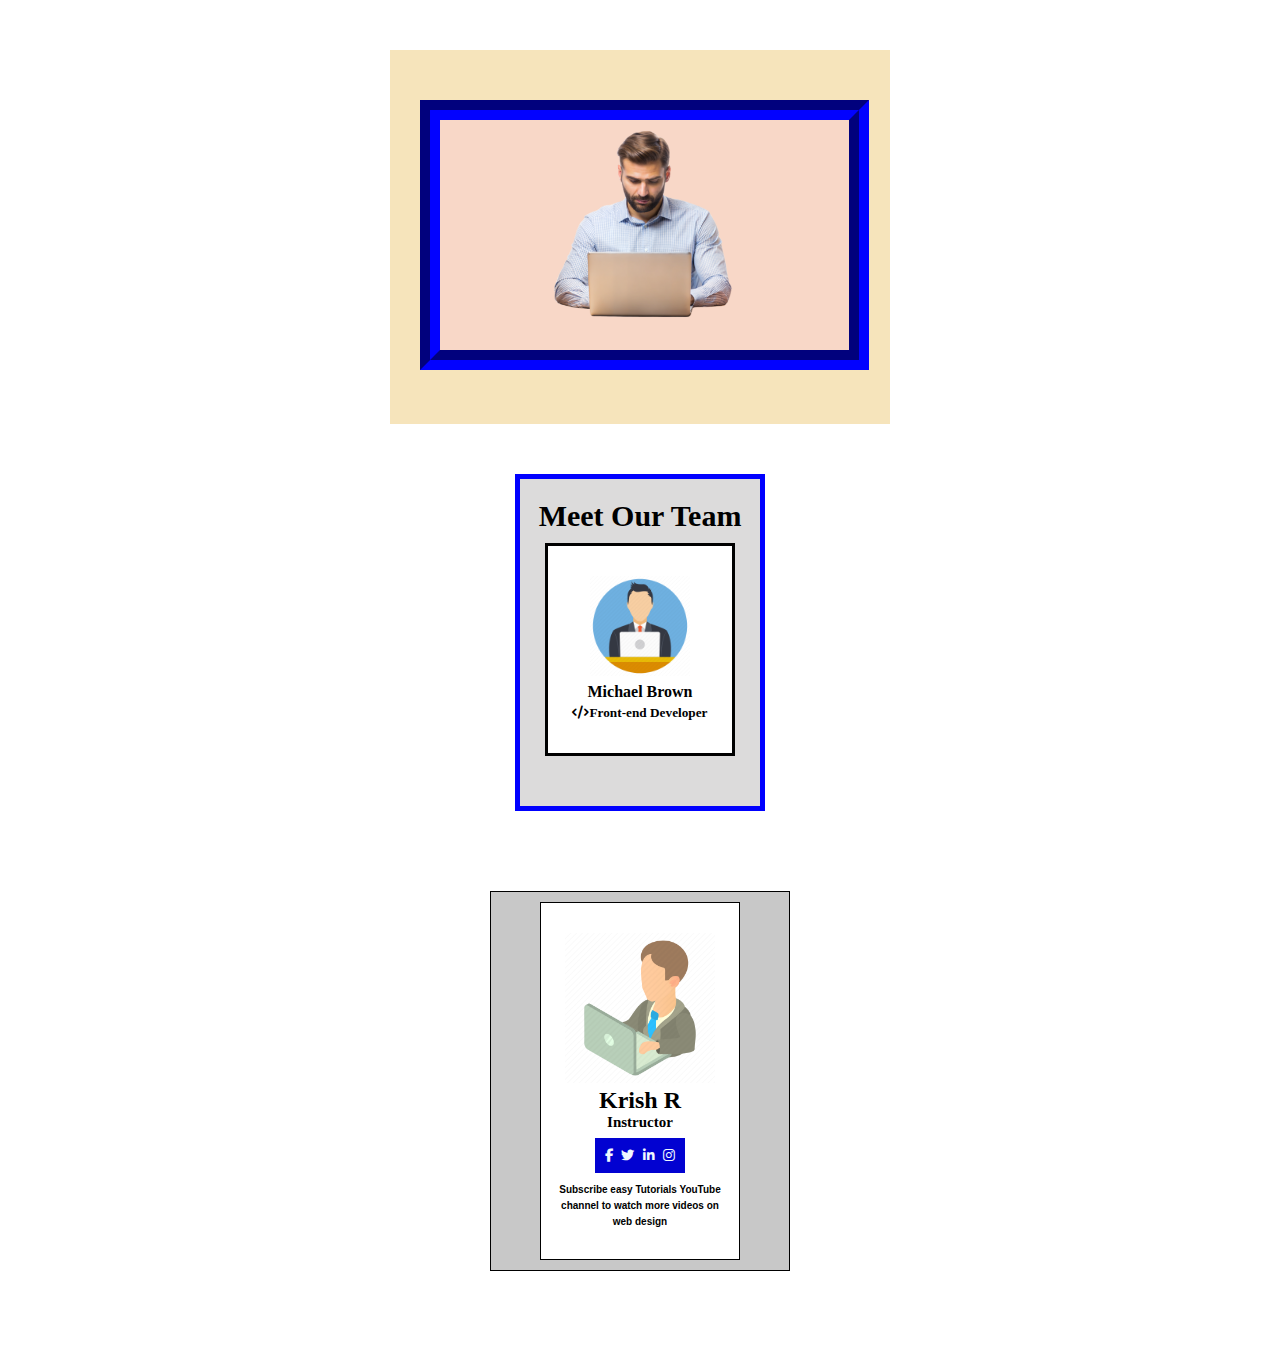
<file: CSS/CSS/ccs-day-3/index.html>
<!DOCTYPE html>
<html lang="en">
<head>
    <meta charset="UTF-8">
    <meta name="viewport" content="width=device-width, initial-scale=1.0">
    <title>Box Model</title>
    <link rel="stylesheet" href="./css/style.css">
    <link rel="stylesheet" href="https://cdnjs.cloudflare.com/ajax/libs/font-awesome/6.7.2/css/all.min.css" />
</head>
<body>
    
   <center>
        <div class="box">
            <img src="./image/officemanimg.webp" alt="" height="270px" class="box2">
        </div>
   </center>

    <center>
        <div class="box1">
            <h1 class="space">Meet Our Team</h1>
            <h5 class="border">
            <img src="./image/officeman2.webp" alt="" height="100px">
            <br>
            <span><font size="3">Michael Brown</font></span>
            <br>
            <span><i class="fa-solid fa-code"></i>Front-end Developer</span>
        </h5>
        </div>
    </center>
    <center>
        <div class="box3">
            <h5 class="border1">
                <img src="./image/officeman3.webp" alt="" height="150px">
                <br>
                <span><font size="5">Krish R</font></span>
                <br>
                <span class="height">Instructor</span>
                <br>
                <span class="iconbox">
                    <i class="fa-brands fa-facebook-f"></i>
                    <i class="fa-brands fa-twitter"></i>
                    <i class="fa-brands fa-linkedin-in"></i>
                    <i class="fa-brands fa-instagram"></i>
                </span>
                <br>
                <span class="text">Subscribe easy Tutorials YouTube channel to watch more videos on web design</span>
            </h5>
        </div>
    </center>
</body>
</html>
</file>
<file: css-day-12/css/style.css>
*{
    margin: 0;
    padding: 0;
    box-sizing: border-box;
}

.container{
    max-width: 1320px;
    padding: 0 15px;
    margin: 0 auto;
}

.main{
    margin-top: 20px;
    height: 600px;
    background-color: #4b4b4b;
    color: #fff;
    padding: 20px;
    
}

.main h2{
    text-align: center;
}

.main p{
    padding: 20px 0;
}

.box{
    height: 250px;
    background-color: #b2c824;
    display: flex;
}

.box1{
    width: 80px;
    height: 80px;
    background-color: #f4de8d;
    text-align: center;
    line-height: 60px;
}

.main nav ul{
    padding: 10px 20px;
}

.box-1{
    height: 200px;
    background-color: #b2c824;
    display: flex;
    flex-wrap: nowrap;
}

.box-2{
    height: 250px;
    background-color: #b2c824;
    display: flex;
    flex-wrap: wrap;
}

.box-3{
    height: 250px;
    background-color: #b2c824;
    display: flex;
    flex-wrap: wrap-reverse;
}

.box-4{
    height: 250px;
    background-color: #b2c824;
    display: flex;
    flex-direction: row;
}

.box-5{
    height: 250px;
    background-color: #b2c824;
    display: flex;
    flex-wrap: wrap;
    flex-direction: column;
}

.box-6{
    height: 250px;
    background-color: #b2c824;
    display: flex;
    flex-direction: row-reverse;
}

.box-7{
    height: 250px;
    background-color: #b2c824;
    display: flex;
    flex-wrap: wrap;
    flex-direction: column-reverse;
}


.box-8{
    height: 250px;
    background-color: #b2c824;
    display: flex;
    flex-flow: row wrap;
}

.box-9{
    height: 250px;
    background-color: #b2c824;
    display: flex;
    flex-flow: row wrap-reverse;
}

.box-10{
    height: 250px;
    background-color: #b2c824;
    display: flex;
    flex-flow: row nowrap;
}

.box-11{
    height: 250px;
    background-color: #b2c824;
    display: flex;
    flex-flow: column wrap;
}

.box-12{
    height: 250px;
    background-color: #b2c824;
    display: flex;
    flex-flow: column wrap-reverse;
}

.box-13{
    height: 250px;
    background-color: #b2c824;
    display: flex;
    flex-flow: column nowrap;
}
</file>
<file: css-day-13/css/style.css>
*{
    margin: 0;
    padding: 0;
    box-sizing: border-box;
}

html,body{
    font-family: Arial, Helvetica, sans-serif;
}

.container{
    max-width: 1320px;
    padding: 0 15px;
    margin: 0 auto;
}

.main{
    margin-top: 20px;
    width: 100%;
    height: 100%;
    background-color: #4b4b4b;
    color: #fff;
    padding: 20px;
    
}

.main h2{
    padding: 10px 0;
    text-align: center;
}


.justify-content-start{
    height: 250px;
    background-color: #b2c824;
    display: flex;
    justify-content: flex-start;
}

.justify-content-end{
    height: 250px;
    background-color: #b2c824;
    display: flex;
    justify-content: flex-end;
}

.justify-content-center{
    height: 250px;
    background-color: #b2c824;
    display: flex;
    justify-content: center;
}

.justify-content-between{
    height: 250px;
    background-color: #b2c824;
    display: flex;
    justify-content: space-between;
}

.justify-content-around{
    height: 250px;
    background-color: #b2c824;
    display: flex;
    justify-content: space-around;
}

.justify-content-evenly{
    height: 250px;
    background-color: #b2c824;
    display: flex;
    justify-content: space-evenly;
}

.align-item-start{
    height: 250px;
    background-color: #b2c824;
    display: flex;
    align-items: flex-start;
}

.box1{
    width: 80px;
    height: 80px;
    background-color: #f4de8d;
    color: #000;
    text-align: center;
}

.main nav ul{
    padding: 10px 20px;
}

.main nav ul li{
    padding: 10px 0;
}
</file>
<file: css-day-5/css/style.css>
*{
    margin: 0;
    padding: 0;
    box-sizing: border-box;
}

.container{
    max-width: 1320px;
    margin: 0 auto;
    padding: 0 15px;
}

.row{
    display: flex;
    flex-wrap: wrap;
}

.col{
    width: 33.33%;
}

img{
    width: 100%;
    height: 450px;
    display: block;
    text-align: center;
}

.text{
    font-family: 'Franklin Gothic Medium', 'Arial Narrow', Arial, sans-serif;
    font-size: 35px;
    font-weight: 300;
    text-align: center;
    padding: 30px 0;
}

.card{
    box-shadow: rgba(0, 0, 0, 0.24) 0px 3px 8px;
    margin: 30px 10px;
}

p{
    text-align: center;
    padding: 10px 0;
    font-weight: bold;
    font-size: 25px;

}

span{
    display: block;
    text-align: center;
    font-size: 25px;
    color: rgb(203, 201, 201);
}

.border{
    border: 3px solid black;
    margin: 30px 0;
}
</file>
<file: css-day-8/css/style.css>
*{
    margin: 0;
    padding: 0;
    box-sizing: border-box;
}

.container{
    max-width: 1320px;
    padding: 0 15px;
    margin: 0 auto;
}

.box{
    margin: 15px;
    background-color: #eee1e1;
    padding: 20px 30px;
}
.card{
    margin: 20px 0;
    padding: 20px 20px;
    background-color: #ecebeb;
    border: 1px solid rgb(145, 145, 145);
    border-radius: 7px;
    font-size: 18px;
}

.card h2{
    font-size: 28px;
    text-align: center;
    padding: 10px 0 20px 0;
    font-family: 'Franklin Gothic Medium', 'Arial Narrow', Arial, sans-serif;
}

.card h2::first-letter{
    font-size: 42px;
    color: #ef5858;
}

.card h3{
    margin: 30px 0;
    background-color: #c1eac7;
    border: 7px solid #dcfaf9;
}

.card p:nth-child(3){
    background-color: #e9eeab;
    border-left: 5px solid #9e2323;
    padding-left: 10px;
    font-style: italic;
}
</file>
<file: CSS/ccs-day-3/css/style.css>
*{
    margin: 0;
    padding: 0;
    box-sizing: border-box;
}
.box{
    width: 500px;
    margin: 50px 30px;
    padding: 50px 30px;
    background-color: rgb(246, 228, 187);
    
    

}

.box2{
    border: 5px solid blue;
    width: 250px;
    padding: 10px 10px 50px 10px;
    background-color: rgb(220, 219, 219);
}
.box3{
    border: 20px groove #0202d1;
    background-color: rgb(248, 215, 199);
}
.border{
    border: 3px solid black;
    width: 190px;
    padding: 30px 10px;
    line-height: 20px;
    background-color: white;
}
.space{
   font-size: 30px;
   padding: 10px 3px;
}
</file>
<file: CSS/CSS/ccs-day-3/css/style.css>
*{
    margin: 0;
    padding: 0;
    box-sizing: border-box;
}
.box{
    width: 500px;
    margin: 50px 30px;
    padding: 50px 30px;
    background-color: rgb(246, 228, 187);
}

.box1{
    border: 5px solid blue;
    width: 250px;
    padding: 10px 10px 50px 10px;
    background-color: rgb(220, 219, 219);
}

.box2{
    border: 20px groove #0202d1;
    background-color: rgb(248, 215, 199);
}

.border{
    border: 3px solid black;
    width: 190px;
    padding: 30px 10px;
    line-height: 20px;
    background-color: white;
}

.space{
   font-size: 30px;
   padding: 10px 3px;
}

.box3{
    border: 1px solid black;
    width: 300px;
    padding: 10px 10px 10px 10px;
    margin: 80px 20px 80px 20px;
    background-color: rgb(200, 200, 200);
}

.border1{
    border: 1px solid black;
    width: 200px;
    padding: 30px 10px;
    background-color: white;
}

.height{
    
    font-size: 15px;
}

.iconbox{
    padding: 10px;
    background-color: #0202d1;
    color: aliceblue;
    word-spacing: 5px;
    line-height: 50px;
}

.text{
    font-size: 10px;
    font-family: Arial, Helvetica, sans-serif;
}
</file>
